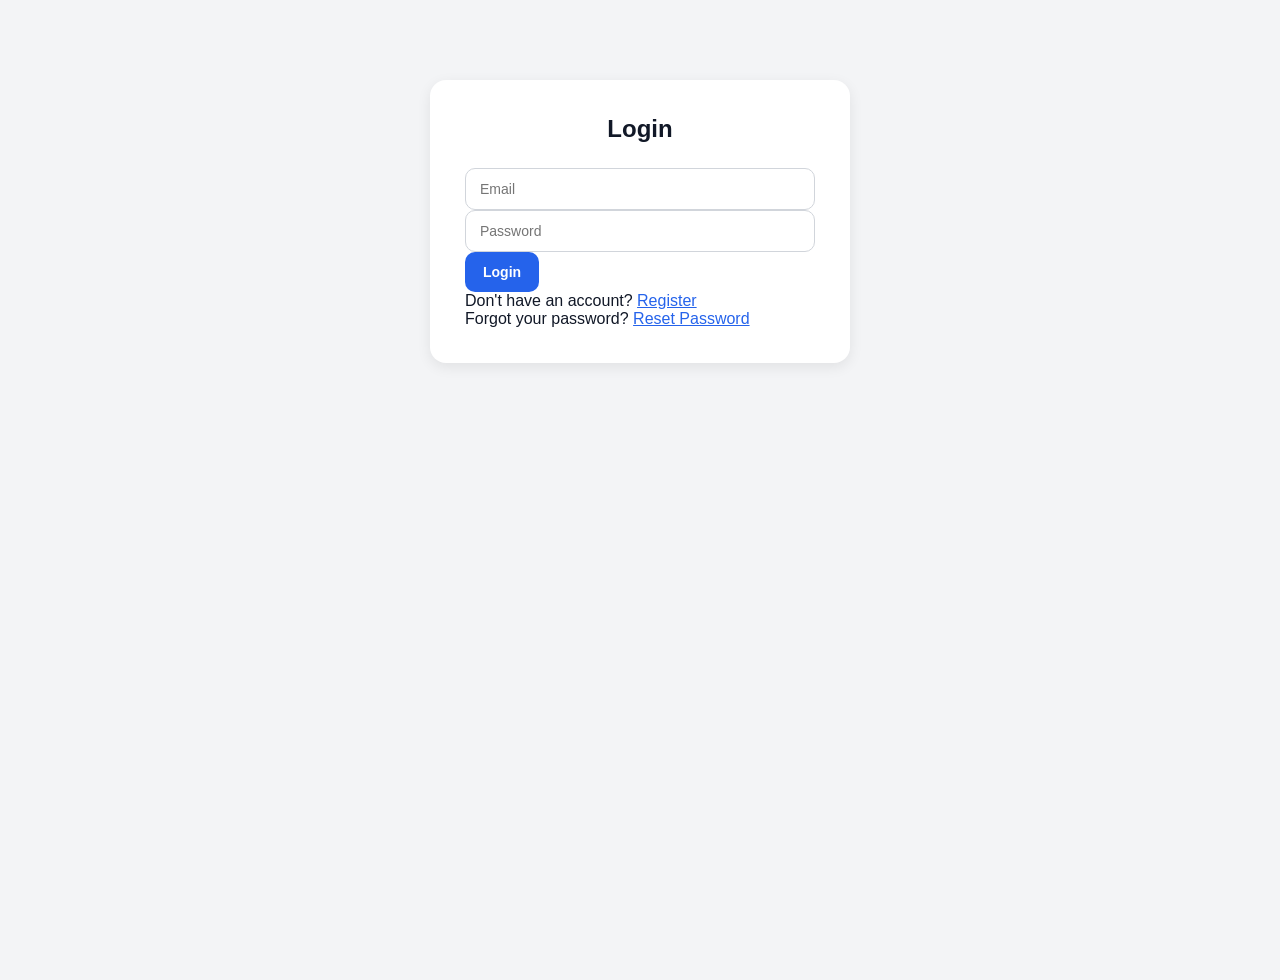
<file: src/main/resources/static/pages/Login.html>
<!DOCTYPE html>
<html>

<head>
    <title>Login</title>
    <link rel="stylesheet" href="../css/Styling.css">
</head>

<body>

<div class="auth-container">

    <h2>Login</h2>

    <form id="loginForm">

        <input type="email"
               id="email"
               placeholder="Email"
               required>

        <input type="password"
               id="password"
               placeholder="Password"
               required>

        <button type="submit">Login</button>

    </form>

    <!-- LINKS -->
    <div class="links">

        <p>
            Don't have an account?
            <a href="register.html">Register</a>
        </p>

        <p>
            Forgot your password?
            <a href="forgot-password.html">Reset Password</a>
        </p>

    </div>

</div>

<script src="../js/login.js"></script>

</body>
</html>
</file>
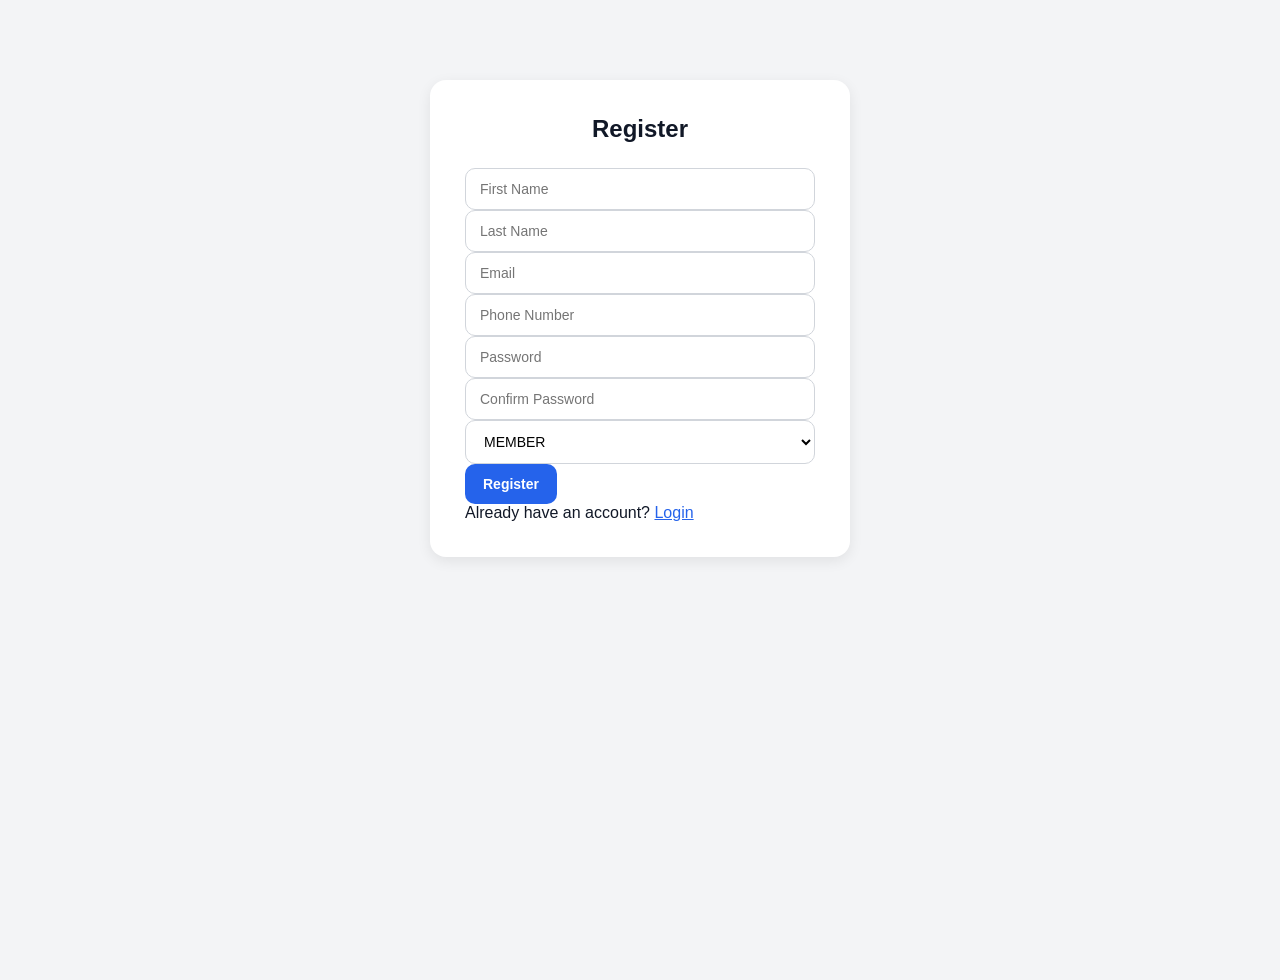
<file: src/main/resources/static/pages/register.html>
<!DOCTYPE html>
<html>
<head>
    <title>Register</title>
    <link rel="stylesheet" href="../css/Styling.css">
</head>
<body>

<div class="auth-container">

    <h2>Register</h2>

    <form id="registerForm">

        <input type="text" id="firstName" placeholder="First Name" required>

        <input type="text" id="lastName" placeholder="Last Name" required>

        <input type="email" id="email" placeholder="Email" required>

        <input type="text" id="phone" placeholder="Phone Number" required>

        <input type="password" id="password" placeholder="Password" required>

        <input type="password" id="confirmPassword" placeholder="Confirm Password" required>

        <!-- ROLE (IMPORTANT for DB match) -->
        <select id="role" required>
            <option value="MEMBER">MEMBER</option>
            <option value="STAFF">STAFF</option>
            <option value="ADMIN">ADMIN</option>
        </select>

        <button type="submit">Register</button>

    </form>

    <p>
        Already have an account?
        <a href="login.html">Login</a>
    </p>

</div>

<script src="../js/register.js"></script>

</body>
</html>
</file>
<file: src/main/resources/static/css/Styling.css>
/* ========================================
   RESET + GLOBAL
======================================== */

* {
    margin: 0;
    padding: 0;
    box-sizing: border-box;
}

:root {

    --primary: #2563eb;
    --primary-dark: #1d4ed8;

    --success: #10b981;
    --success-dark: #059669;

    --danger: #ef4444;
    --danger-dark: #dc2626;

    --warning: #f59e0b;
    --warning-dark: #d97706;

    --bg: #f3f4f6;
    --card-bg: #ffffff;

    --text: #111827;
    --muted: #6b7280;

    --border: #e5e7eb;

    --sidebar: #111827;
    --sidebar-text: #d1d5db;

    --shadow:
        0 4px 14px rgba(0, 0, 0, 0.08);

    --radius: 16px;
}

html {
    scroll-behavior: smooth;
}

body {

    font-family:
        "Segoe UI",
        Tahoma,
        Geneva,
        Verdana,
        sans-serif;

    background: var(--bg);
    color: var(--text);

    min-height: 100vh;
    overflow-x: hidden;
}

/* ========================================
   ROLE WRAPPERS
======================================== */

.admin .sidebar,
.staff .sidebar {
    display: flex;
}

.staff .stats,
.staff .search-container {
    display: none;
}

/* ========================================
   DASHBOARD LAYOUT
======================================== */

.dashboard-container {
    display: flex;
    min-height: 100vh;
}

/* ========================================
   SIDEBAR
======================================== */

.sidebar {

    width: 260px;
    min-height: 100vh;

    background: var(--sidebar);
    color: white;

    position: fixed;
    left: 0;
    top: 0;

    display: flex;
    flex-direction: column;
    justify-content: space-between;

    padding: 24px 18px;

    box-shadow:
        2px 0 12px rgba(0, 0, 0, 0.15);

    z-index: 1000;
}

.sidebar-top {
    width: 100%;
}

.logo {

    text-align: center;

    font-size: 24px;
    font-weight: 700;

    margin-bottom: 35px;

    color: white;
}

.nav-links {
    display: flex;
    flex-direction: column;
    gap: 10px;
}

.sidebar a {

    display: flex;
    align-items: center;
    gap: 10px;

    padding: 14px 18px;

    border-radius: 12px;

    text-decoration: none;

    color: var(--sidebar-text);

    font-size: 15px;
    font-weight: 500;

    transition: 0.3s ease;
}

.sidebar a:hover,
.sidebar a.active {

    background: var(--primary);
    color: white;

    transform: translateX(4px);
}

/* ========================================
   MAIN CONTENT
======================================== */

.main-content,
.main {

    flex: 1;

    margin-left: 260px;

    padding: 30px;
}

.page-title,
.main-content h1 {

    font-size: 30px;
    font-weight: 700;

    margin-bottom: 25px;
}

/* ========================================
   CARDS
======================================== */

.card {

    background: var(--card-bg);

    border-radius: var(--radius);

    padding: 25px;

    margin-bottom: 25px;

    box-shadow: var(--shadow);
}

.card h2,
.card h3 {

    margin-bottom: 20px;

    color: var(--text);
}

/* ========================================
   PROFILE CARD
======================================== */

.profile-card {

    display: flex;
    flex-direction: column;

    gap: 14px;
}

.profile-card h2 {
    color: var(--primary);
}

/* ========================================
   STATUS
======================================== */

.active {
    color: var(--success-dark);
    font-weight: 700;
}

.inactive {
    color: var(--danger-dark);
    font-weight: 700;
}

/* ========================================
   STATS
======================================== */

.stats {

    display: grid;

    grid-template-columns:
        repeat(auto-fit, minmax(220px, 1fr));

    gap: 20px;

    margin-bottom: 30px;
}

.stat-card {

    background: white;

    border-radius: var(--radius);

    padding: 24px;

    box-shadow: var(--shadow);

    transition: 0.3s ease;
}

.stat-card:hover {
    transform: translateY(-3px);
}

.stat-card h3 {

    font-size: 15px;

    color: var(--muted);

    margin-bottom: 10px;
}

.stat-card p {

    font-size: 28px;
    font-weight: 700;

    color: var(--primary);
}

/* ========================================
   BUTTONS
======================================== */

button {

    border: none;

    border-radius: 10px;

    padding: 12px 18px;

    background: var(--primary);
    color: white;

    cursor: pointer;

    font-size: 14px;
    font-weight: 600;

    transition: 0.3s ease;
}

button:hover {

    background: var(--primary-dark);

    transform: translateY(-1px);
}

.edit-btn {
    background: var(--success);
}

.edit-btn:hover {
    background: var(--success-dark);
}

.delete-btn {
    background: var(--danger);
}

.delete-btn:hover {
    background: var(--danger-dark);
}

.approve-btn {
    background: var(--success);
}

.approve-btn:hover {
    background: var(--success-dark);
}

.reject-btn {
    background: var(--danger);
}

.reject-btn:hover {
    background: var(--danger-dark);
}

.logout-btn {

    width: 100%;

    margin-top: 30px;

    background: var(--warning);
}

.logout-btn:hover {
    background: var(--warning-dark);
}

/* ========================================
   FORMS
======================================== */

form {
    width: 100%;
}

input,
textarea,
select {

    width: 100%;

    padding: 12px 14px;

    border: 1px solid #d1d5db;

    border-radius: 10px;

    outline: none;

    font-size: 14px;

    transition: 0.3s ease;

    background: white;
}

input:focus,
textarea:focus,
select:focus {

    border-color: var(--primary);

    box-shadow:
        0 0 0 3px rgba(37, 99, 235, 0.15);
}

textarea {

    min-height: 120px;

    resize: vertical;
}

/* ========================================
   FORM GROUP
======================================== */

.form-group {
    margin-bottom: 18px;
}

.form-group label {

    display: block;

    margin-bottom: 8px;

    font-weight: 600;
}

/* ========================================
   SEARCH
======================================== */

.search-container {

    display: flex;

    gap: 12px;

    flex-wrap: wrap;

    margin-bottom: 20px;
}

/* ========================================
   TABLES
======================================== */

.table-container {
    overflow-x: auto;
}

table {

    width: 100%;

    border-collapse: collapse;

    background: white;

    border-radius: 12px;

    overflow: hidden;

    box-shadow: var(--shadow);
}

thead {

    background: var(--primary);

    color: white;
}

th,
td {

    padding: 14px 16px;

    text-align: left;

    vertical-align: middle;
}

tbody tr {
    border-bottom: 1px solid var(--border);
}

tbody tr:hover {
    background: #f9fafb;
}

tbody tr:last-child {
    border-bottom: none;
}

/* ========================================
   BADGES
======================================== */

.badge {

    padding: 6px 12px;

    border-radius: 30px;

    font-size: 12px;
    font-weight: 700;

    display: inline-block;
}

.badge-success {

    background: #d1fae5;
    color: #065f46;
}

.badge-warning {

    background: #fef3c7;
    color: #92400e;
}

.badge-danger {

    background: #fee2e2;
    color: #991b1b;
}

/* ========================================
   AUTH
======================================== */

.auth-container {

    max-width: 420px;

    margin: 80px auto;

    background: white;

    padding: 35px;

    border-radius: var(--radius);

    box-shadow: var(--shadow);
}

.auth-container h1,
.auth-container h2 {

    text-align: center;

    margin-bottom: 25px;
}

/* ========================================
   FILE INPUT
======================================== */

input[type="file"] {
    padding: 10px;
}

/* ========================================
   LINKS
======================================== */

a {
    color: var(--primary);
}

a:hover {
    color: var(--primary-dark);
}

/* ========================================
   ALERTS
======================================== */

.alert {

    padding: 14px 18px;

    border-radius: 10px;

    margin-bottom: 20px;

    font-weight: 500;
}

.alert-success {

    background: #d1fae5;
    color: #065f46;
}

.alert-error {

    background: #fee2e2;
    color: #991b1b;
}

.alert-warning {

    background: #fef3c7;
    color: #92400e;
}

/* ========================================
   RESPONSIVE
======================================== */

@media screen and (max-width: 992px) {

    .sidebar {
        width: 220px;
    }

    .main-content,
    .main {
        margin-left: 220px;
    }
}

@media screen and (max-width: 768px) {

    .dashboard-container {
        flex-direction: column;
    }

    .sidebar {

        width: 100%;

        position: relative;

        min-height: auto;
    }

    .main-content,
    .main {

        margin-left: 0;

        padding: 20px;
    }

    .search-container {
        flex-direction: column;
    }

    button {
        width: 100%;
    }

    .stats {
        grid-template-columns: 1fr;
    }

    table {
        font-size: 14px;
    }

    th,
    td {
        padding: 12px;
    }
}

@media screen and (max-width: 480px) {

    .main-content,
    .main {
        padding: 15px;
    }

    .card {
        padding: 18px;
    }

    .page-title,
    .main-content h1 {
        font-size: 24px;
    }

    .logo {
        font-size: 20px;
    }
}
/* ================= AI SUMMARY ================= */

.ai-summary-card {

    border-left: 6px solid #2563eb;

    background: linear-gradient(
        135deg,
        #ffffff,
        #f8fbff
    );

    padding: 24px;

    border-radius: 16px;

    box-shadow:
        0 4px 14px rgba(0, 0, 0, 0.08);

    margin-top: 20px;

    transition: 0.3s ease;
}

.ai-summary-card:hover {

    transform: translateY(-2px);

    box-shadow:
        0 8px 20px rgba(37, 99, 235, 0.15);
}

.ai-summary-card h2 {

    color: #2563eb;

    margin-bottom: 20px;

    font-size: 24px;

    font-weight: 700;
}

.ai-summary-card p {

    margin-bottom: 12px;

    font-size: 15px;

    color: #374151;

    line-height: 1.6;
}

.ai-summary-card strong {

    color: #111827;
}

.ai-text {

    margin-top: 18px;

    padding: 16px;

    border-radius: 12px;

    background: #eff6ff;

    border: 1px solid #bfdbfe;

    color: #1d4ed8;

    font-weight: 600;

    font-size: 15px;

    line-height: 1.7;
}

.ai-summary-grid {

    display: grid;

    grid-template-columns:
        repeat(auto-fit, minmax(220px, 1fr));

    gap: 18px;

    margin-top: 20px;
}

.ai-stat {

    background: white;

    border-radius: 14px;

    padding: 18px;

    box-shadow:
        0 2px 10px rgba(0,0,0,0.05);

    transition: 0.3s ease;
}

.ai-stat:hover {

    transform: translateY(-2px);
}

.ai-stat h3 {

    font-size: 14px;

    color: #6b7280;

    margin-bottom: 8px;
}

.ai-stat p {

    font-size: 28px;

    font-weight: 700;

    color: #2563eb;
}

/* ================= ALERT COLORS ================= */

.ai-danger {

    color: #dc2626;
}

.ai-success {

    color: #059669;
}

.ai-warning {

    color: #d97706;
}

/* ================= RESPONSIVE ================= */

@media screen and (max-width: 768px) {

    .ai-summary-card {

        padding: 18px;
    }

    .ai-summary-card h2 {

        font-size: 20px;
    }

    .ai-stat p {

        font-size: 24px;
    }
}
.avatar-circle {
    width: 70px;
    height: 70px;
    border-radius: 50%;
    background: #4a90e2;
    color: white;
    display: flex;
    align-items: center;
    justify-content: center;
    font-size: 28px;
    font-weight: bold;
    margin-bottom: 10px;
}
.login-page {
min-height: 100vh;
display: flex;
align-items: center;
justify-content: center;
padding: 30px;
}

.login-container {
display: flex;
width: 100%;
max-width: 1200px;
background: #fff;
border-radius: 15px;
overflow: hidden;
box-shadow: 0 4px 20px rgba(0,0,0,.1);
}

.login-image {
flex: 1;
}

.login-image img {
width: 100%;
height: 100%;
object-fit: cover;
}

.login-form-container {
flex: 1;
padding: 50px;
}

.login-header h1 {
margin-bottom: 10px;
}

.form-group {
margin-bottom: 20px;
}

.form-group input {
width: 100%;
padding: 12px;
border: 1px solid #ccc;
border-radius: 8px;
}

.form-options {
display: flex;
justify-content: space-between;
margin-bottom: 20px;
}

.login-btn {
width: 100%;
padding: 14px;
border: none;
border-radius: 8px;
cursor: pointer;
}

.login-footer {
text-align: center;
padding: 15px;
}
.profile-card {
    text-align: center;
    padding: 20px;
}

.profile-avatar img {
    width: 180px;
    height: 180px;
    border-radius: 50%;
    object-fit: cover;
    border: 4px solid #0D8ABC;
    margin-bottom: 15px;
}

.active {
    color: green;
    font-weight: bold;
}

.inactive {
    color: red;
    font-weight: bold;
}

.table-container {
    overflow-x: auto;
}
</file>
